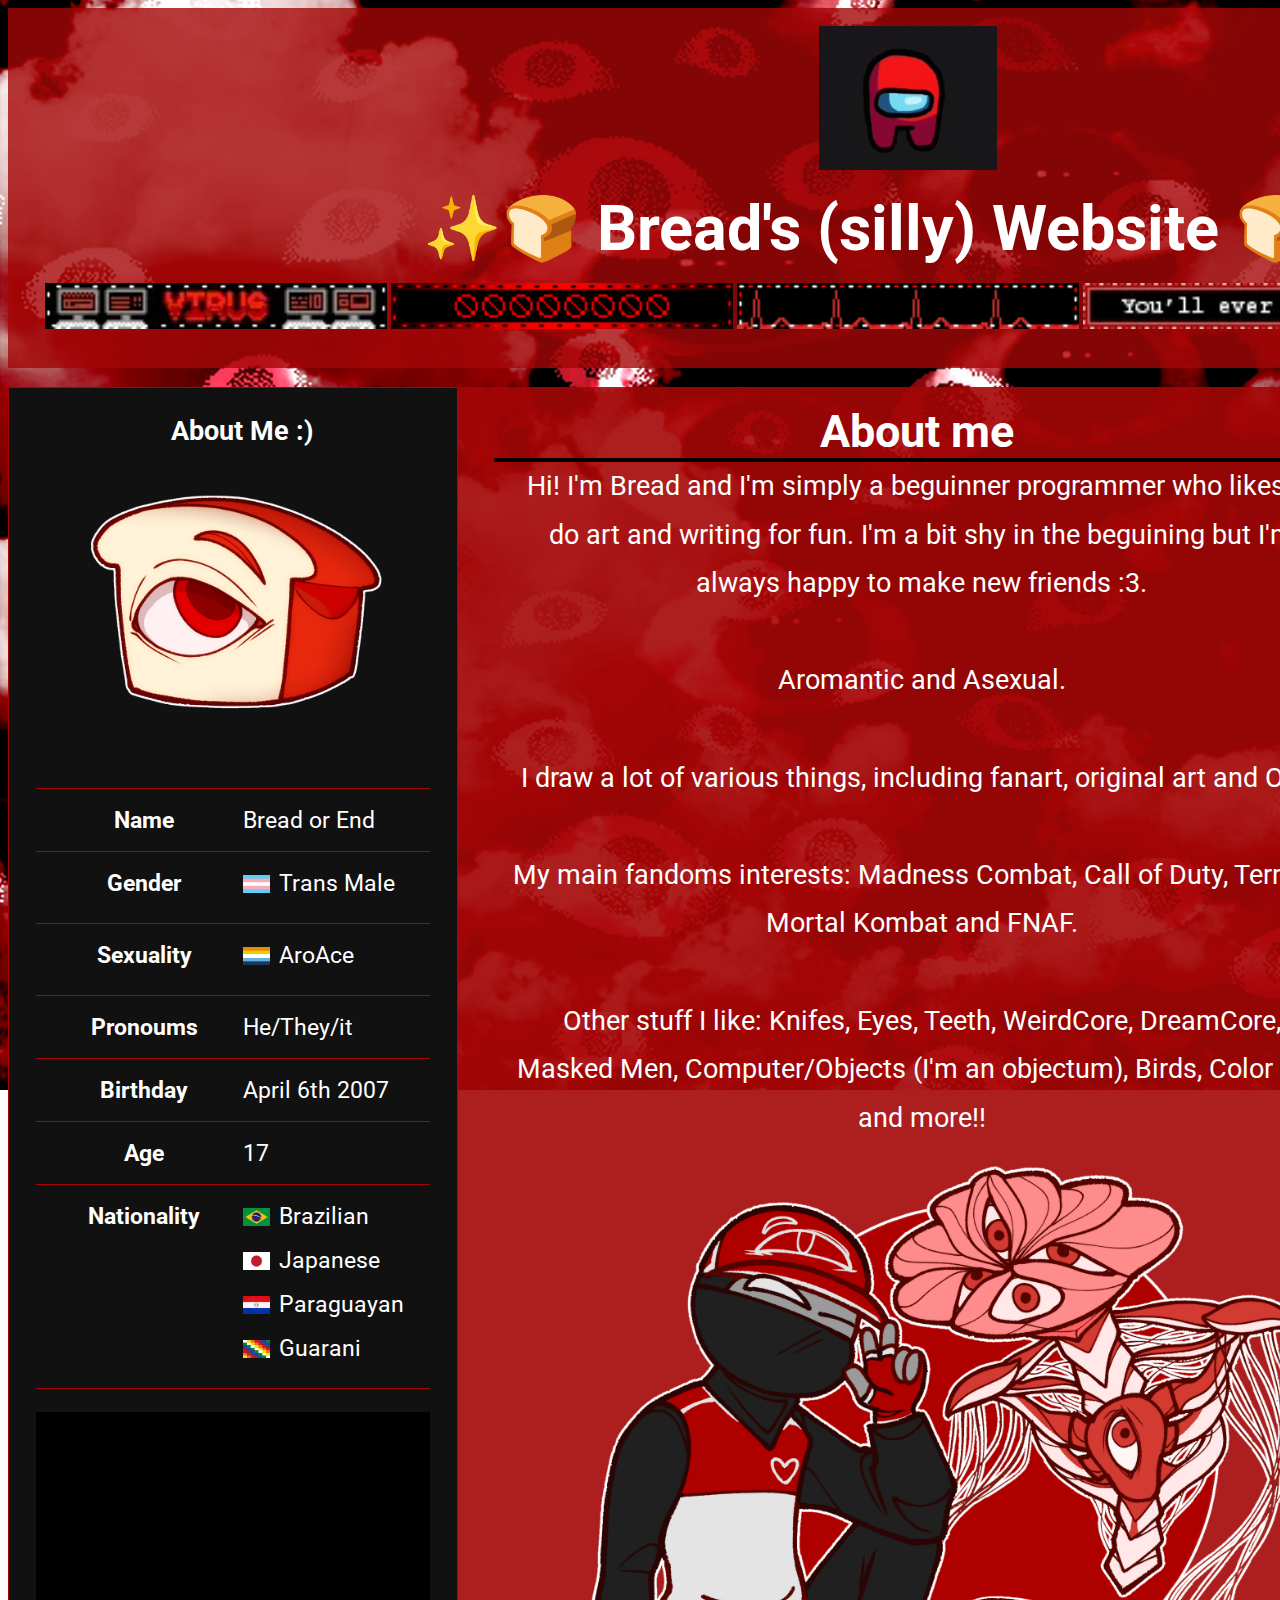
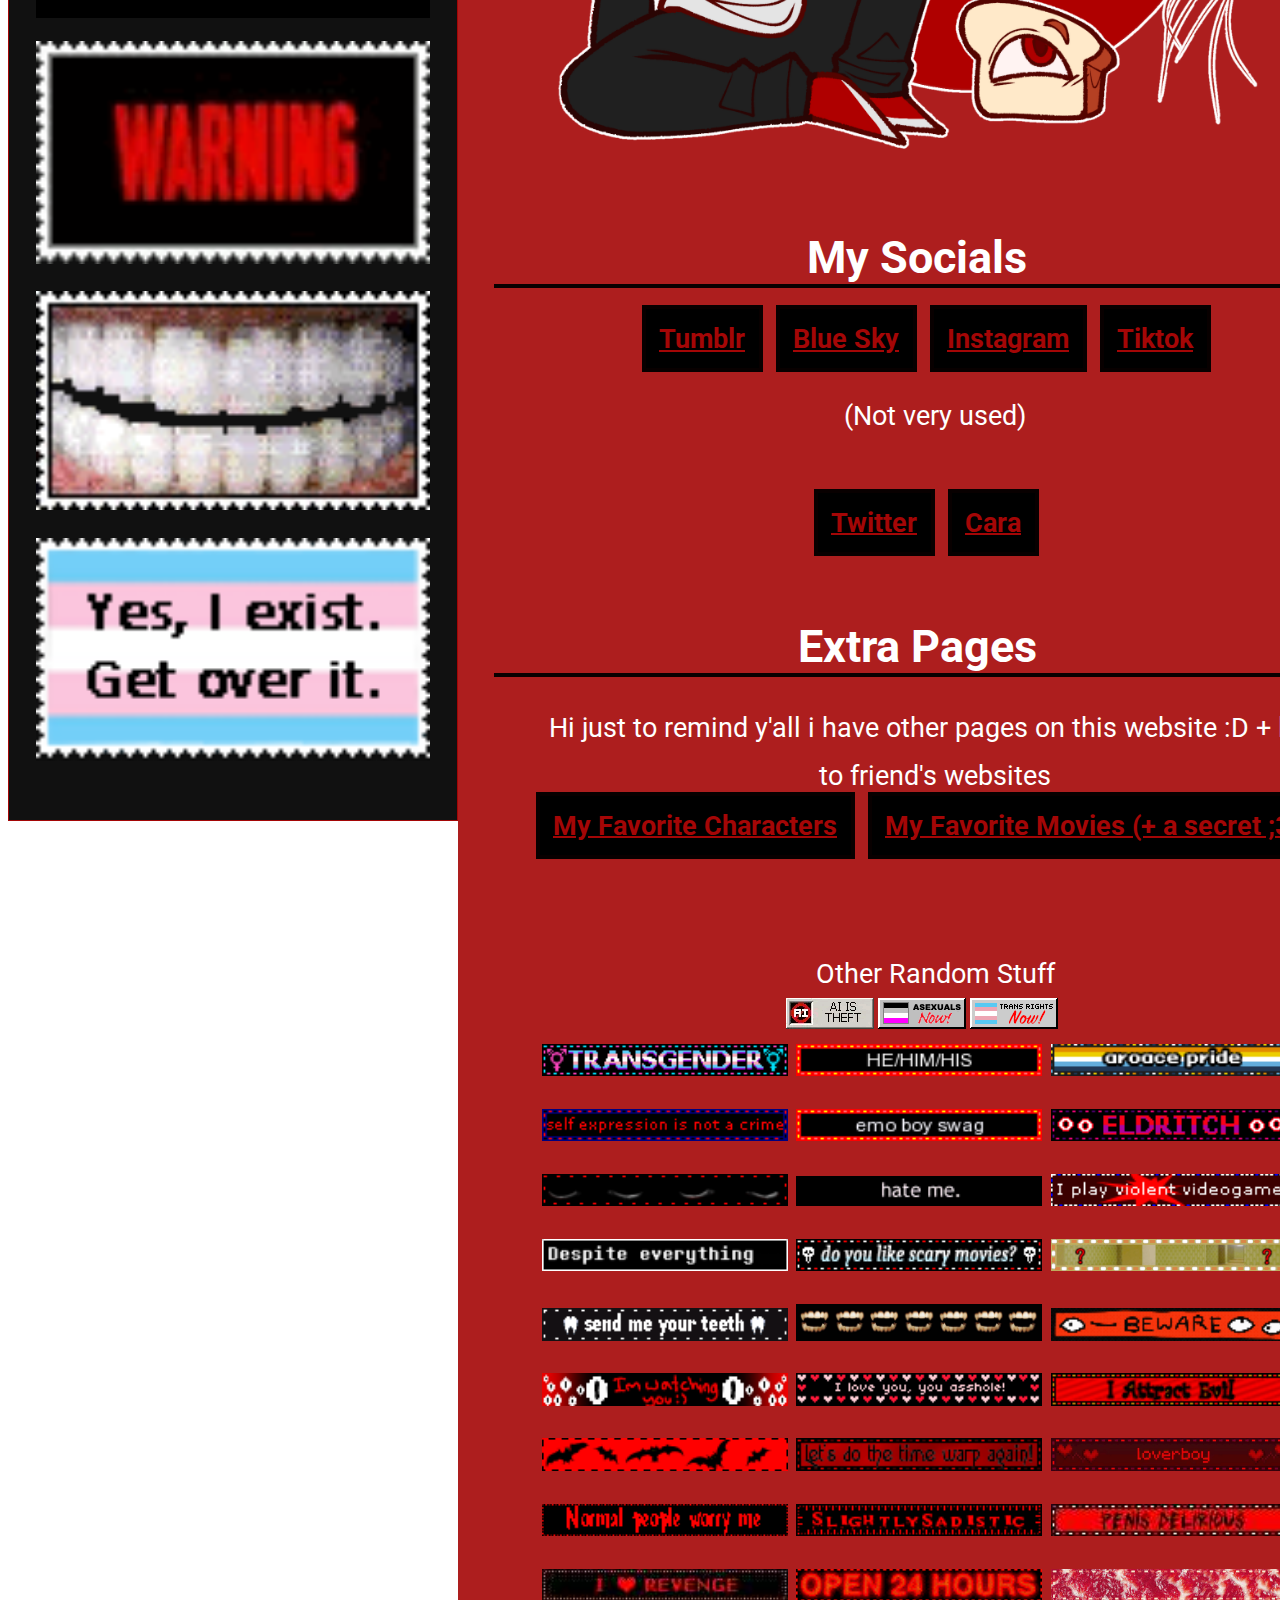
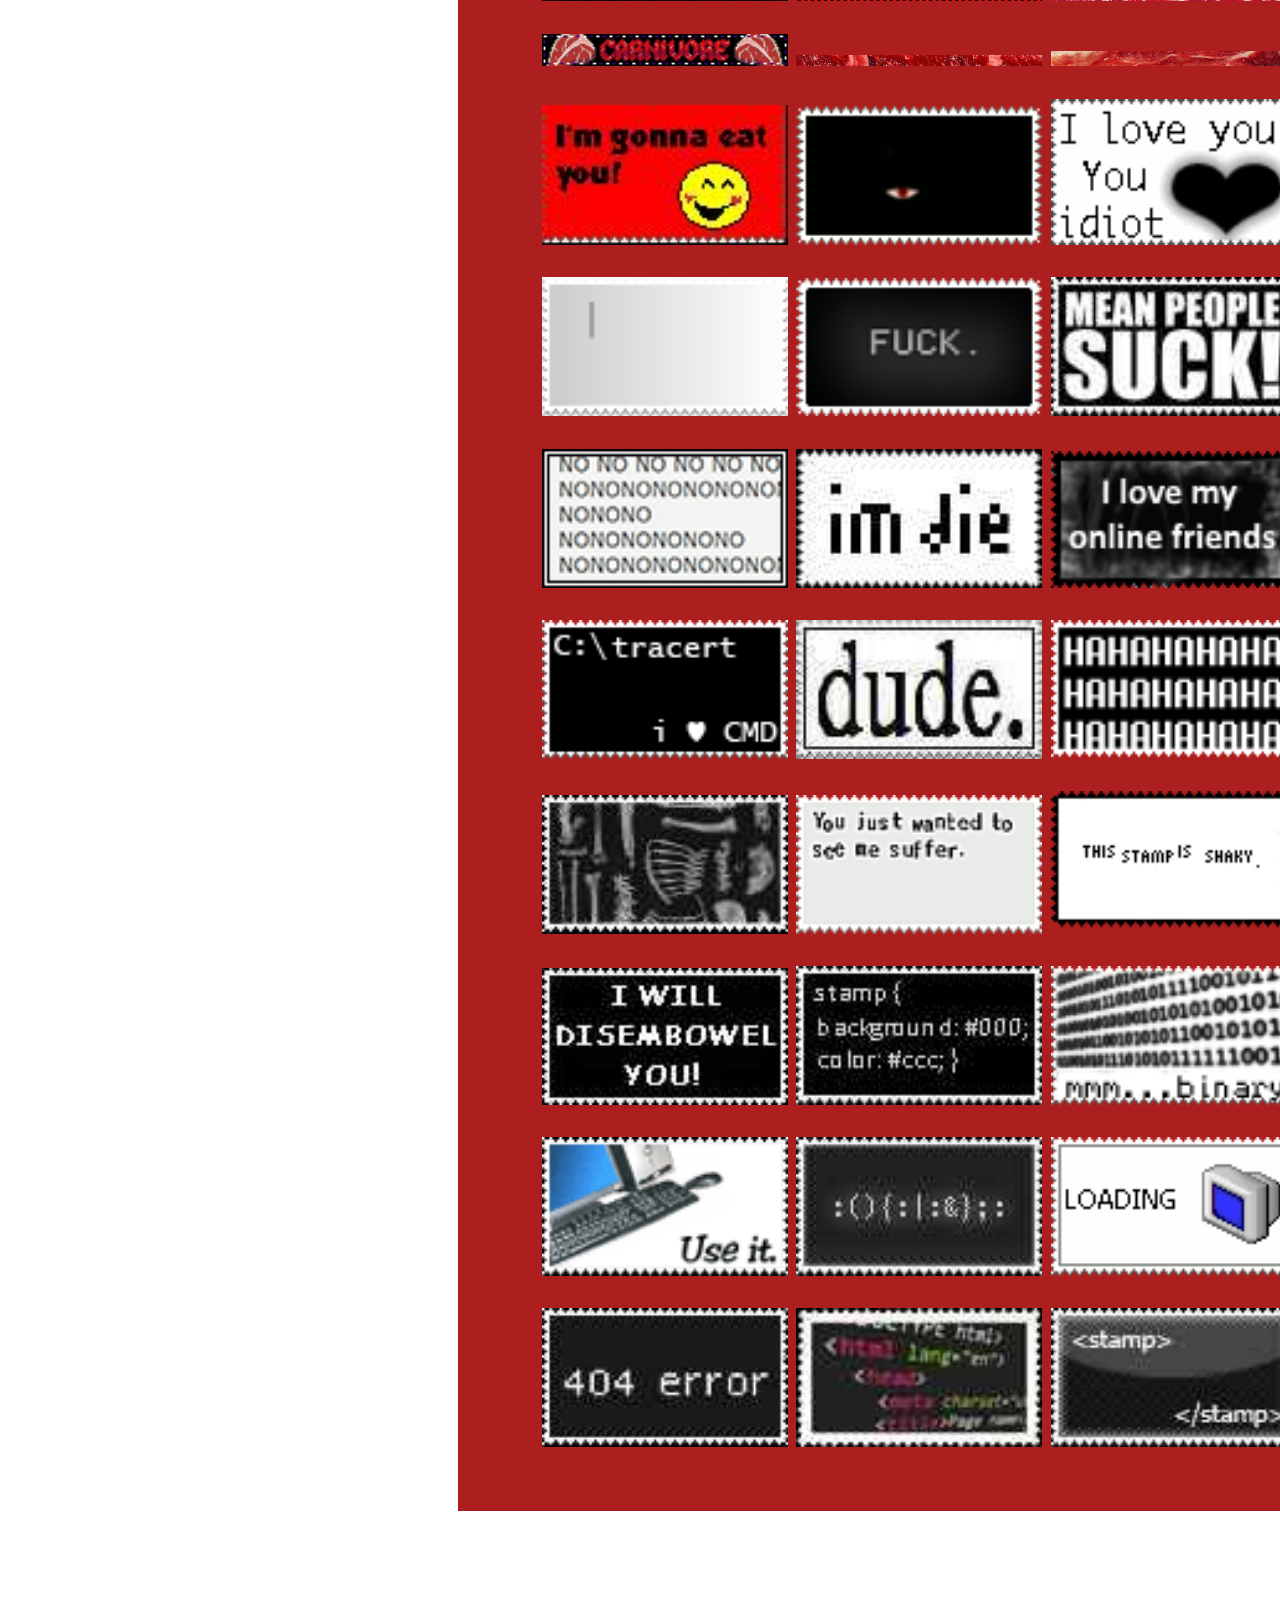
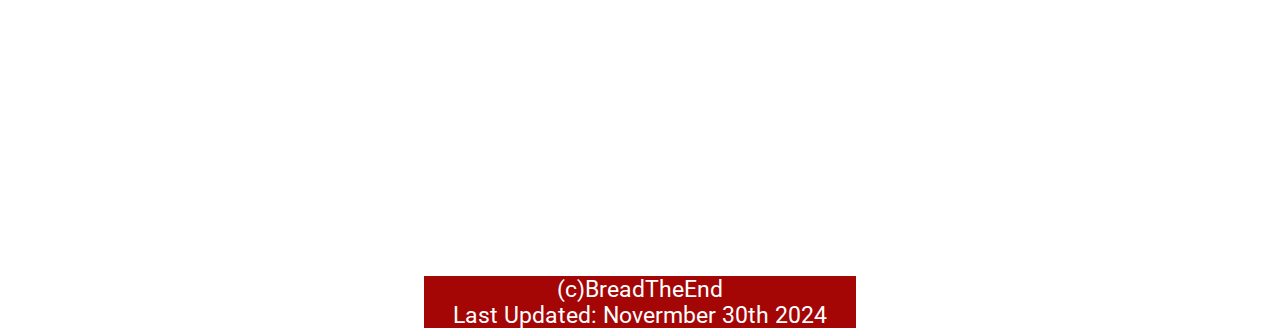
<file: index.html>
<!DOCTYPE html>
<html lang="en">
<head>
    <meta charset="UTF-8">
    <meta name="viewport" content="width=device-width, initial-scale=1.0">
    <title>Bread's Super Awesome Website</title>
    <link rel="icon" type="image/x-icon" href="imgs/index/me.png">
    <link rel="stylesheet" href="css/index.css">

    <link rel="preconnect" href="https://fonts.googleapis.com">
    <link rel="preconnect" href="https://fonts.gstatic.com" crossorigin>
    <link href="https://fonts.googleapis.com/css2?family=Roboto:ital,wght@0,100;0,300;0,400;0,500;0,700;0,900;1,100;1,300;1,400;1,500;1,700;1,900&display=swap" rel="stylesheet">
    
</head>
<body background="imgs/index/eyesback.png" >

    <div id="wrapper">
        <div id ="header">
            <img class="header_img" src="imgs/index/placeholder.gif">
            <div id="header_title1"><p>✨🍞 Bread's (silly) Website 🍞✨ </p></div>
            <img class="dividers" src="blinkies/virus.gif">
            <img class="dividers" src="blinkies/unobloqueio.gif">
            <img class="dividers" src="blinkies/heartbeat.gif">
            <img class="dividers" src="blinkies/tobeloved.gif">
            <img class="dividers" src="blinkies/ibite.gif">

        </div>
        
        <br>

        <div id="left">

            <div class="section_info_right">    
                <h2 class="title_aside">About Me :)</h2>
                <img class="img_aside" src="imgs/index/me.png">
                <div class="divider_aside" >
                    <div class="divider_sub_title">Name</div>
                    <div class="divider_text">
                        <p class="divider_inside_text">Bread or End</p>
                    </div>
                </div>
                <div class="divider_aside">
                    <div class="divider_sub_title">Gender</div>
                    <div class="divider_text">
                        
                        <div class="divider_img_text">
                            <img class="flag_divider" src="imgs/index/trans_flag.png">
                            <p class="divider_inside_text">Trans Male</p>
                        </div>
                    </div>
                </div>
                <div class="divider_aside">
                    <div class="divider_sub_title">Sexuality</div>
                    <div class="divider_text">

                        <div class="divider_img_text">
                            <img class="flag_divider" src="imgs/index/aroace_flag.png">
                            <p class="divider_inside_text">AroAce</p>
                        </div>

                    </div>
                </div>
                <div class="divider_aside">
                    <div class="divider_sub_title">Pronoums</div>
                    <div class="divider_text">
                        <p class="divider_inside_text"><a>He/They/it</a></p>
                    </div>
                </div>
                <div class="divider_aside">
                    <div class="divider_sub_title">Birthday</div>
                    <div class="divider_text">
                        <p class="divider_inside_text"><a>April 6th 2007</a></p>
                    </div>
                </div>
                <div class="divider_aside">
                    <div class="divider_sub_title">Age</div>
                    <div class="divider_text">
                        <p class="divider_inside_text"><a>17</a></p>
                    </div>
                </div>
                <div class="divider_aside">
                    <div class="divider_sub_title">Nationality</div>
                    <div class="divider_text">
                        <div class="divider_img_text">
                            <img class="flag_divider" src="imgs/index/brazil_flag.png">
                            <p class="divider_inside_text">Brazilian</p>
                        </div>
                        <div class="divider_img_text">
                            <img class="flag_divider" src="imgs/index/japan_flag.png">
                            <p class="divider_inside_text">Japanese</p>
                        </div>
                        <div class="divider_img_text">
                            <img class="flag_divider" src="imgs/index/py_flag.png">
                            <p class="divider_inside_text">Paraguayan</p>
                        </div>
                        <div class="divider_img_text">
                            <img class="flag_divider" src="imgs/index/gua_flag.png">
                            <p class="divider_inside_text">Guarani</p>
                        </div>
                    </div>
                </div>
                   <div class="divider_aside">
                    <img class="img_aside" src="stamps/eyesopening.gif">
                </div>
                <div class="divider_aside_blinkies">
                    <img class="img_aside" src="stamps/warning.gif">
                    <img class="img_aside" src="stamps/tetthopeningandclosing.gif">
                    <img class="img_aside" src="stamps/yesiexisttrans.png">
                </div>
                

            </div>
        </div>
        
        <div id="middle">
            <div class="section_info_middle">

                <h2 class="title_section_info">About me</h1>
                

                    <div class="text">
                        Hi! I'm Bread and I'm simply a beguinner programmer who likes to do art and writing for fun. I'm a bit shy in the beguining but I'm always happy to make new friends :3. 
                        <br>
                        <br>
                        Aromantic and Asexual.
                        <br>
                        <br>
                        I draw a lot of various things, including fanart, original art and OCs. 
                        <br>
                        <br>
                        My main fandoms interests: Madness Combat, Call of Duty, Terraria, Mortal Kombat and FNAF.
                        <br>
                        <br>
                        Other stuff I like: Knifes, Eyes, Teeth, WeirdCore, DreamCore, Masked Men, Computer/Objects (I'm an objectum), Birds, Color Red and more!!
                        <br>
                        <img class="img_middle" src="imgs/index/mysonas.png">
                    </div>
                    
                
                
            </div>
       

            <div class="section_info_middle">
                
                <h2 class="title_section_info">My Socials</h2>

                <div class="text_2">
                    <a class="socials" href="https://www.tumblr.com/blog/breadtheend">Tumblr</a>
                    <a class="socials" href="https://bsky.app/profile/breadtheend.bsky.social">Blue Sky</a>
                    <a class="socials" href="https://www.instagram.com/breadtheend2/profilecard/?igsh=M3hoZTgxc2Z0aWF3">Instagram</a>                
                    <a class="socials" href="https://www.tiktok.com/@breadthe2">Tiktok</a>
                    <br>
                    <br>
                    
                    <div class="text"> (Not very used) </div>
                    <br>
                    <br>
                    <a class="socials" href="https://x.com/BreadTheEnd">Twitter</a> 
                    <a class="socials" href="https://cara.app/breadtheend">Cara</a>
                </div>
                <br>
            </div> 

            <div class="section_info_middle">
                
                <h2 class="title_section_info">Extra Pages</h2>

                <div class="text_2">
                    <div class="text"> Hi just to remind y'all i have other pages on this website :D + link to friend's websites </div>
                    
                    <a class="socials" href="./otherPages/FavChars.html">My Favorite Characters</a>
                    <a class="socials" href="./otherPages/MyInterests.html">My Favorite Movies (+ a secret ;3)</a>

                </div>
                <br>
            </div> 

            <div class="section_info_middle">
                <div class="text_2">
                    <div class="text">Other Random Stuff</div>
                    <img class="blinkies" src="blinkies/aiistheft.gif">
                    <img class="blinkies" src="blinkies/asexualsnow.gif">
                    <img class="blinkies" src="blinkies/transrightsnow.png">
                    
                <div class="divider_aside_blinkies">
                    <img class="blink_aside" src="blinkies/transgender.gif">
                    <img class="blink_aside" src="blinkies/hehim.gif">
                    <img class="blink_aside" src="blinkies/aroacepride.gif">
                    <img class="blink_aside" src="blinkies/selfexpression.gif">
                    <img class="blink_aside" src="blinkies/emoboy.gif">
                    <img class="blink_aside" src="blinkies/eld.gif">
                    <img class="blink_aside" src="blinkies/eyes.gif">
                    <img class="blink_aside" src="blinkies/loveme.gif">
                    <img class="blink_aside" src="blinkies/vc.gif">                    
                    <img class="blink_aside" src="blinkies/stillyou.gif">
                    <img class="blink_aside" src="blinkies/scream.gif">
                    <img class="blink_aside" src="blinkies/back.gif">
                    <img class="blink_aside" src="blinkies/gimmeteeth.gif">
                    <img class="blink_aside" src="blinkies/vampteeth.png">
                    <img class="blink_aside" src="blinkies/a7.gif">
                    <img class="blink_aside" src="blinkies/imwatching.gif">
                    <img class="blink_aside" src="blinkies/ily.gif">
                    <img class="blink_aside" src="blinkies/atractevil.gif">
                    <img class="blink_aside" src="blinkies/bats.gif">
                    <img class="blink_aside" src="blinkies/warp.gif">
                    <img class="blink_aside" src="blinkies/loverboy.gif">
                    <img class="blink_aside" src="blinkies/nomalscary.gif">
                    <img class="blink_aside" src="blinkies/yamacore.gif">
                    <img class="blink_aside" src="blinkies/PENIS.png">
                    <img class="blink_aside" src="blinkies/revenge.png">
                    <img class="blink_aside" src="blinkies/24.gif">
                    <img class="blink_aside" src="blinkies/flesh.gif">
                    <img class="blink_aside" src="blinkies/carnivore.gif">
                    <img class="blink_aside" src="blinkies/carne2.gif">
                    <img class="blink_aside" src="blinkies/carne.gif">

                </div>

                
                <div class="divider_aside_blinkies">
                    
                    <img class="img_aside_middle" src="stamps/imgonneatyou.jpg">
                    <img class="img_aside_middle" src="stamps/eyesopeningred.gif">
                    <img class="img_aside_middle" src="stamps/ilyidiot.gif">
                    <img class="img_aside_middle" src="stamps/typos.gif">
                    <img class="img_aside_middle" src="stamps/fuck.gif">
                    <img class="img_aside_middle" src="stamps/meanpeoplesuck.jpg">
                    <img class="img_aside_middle" src="stamps/NONONONONONO.gif">
                    <img class="img_aside_middle" src="stamps/imdie.jpg">
                    <img class="img_aside_middle" src="stamps/ilyfish.gif">
                    <img class="img_aside_middle" src="stamps/ilycmd.gif">
                    <img class="img_aside_middle" src="stamps/DUDE.jpg">
                    <img class="img_aside_middle" src="stamps/HAHAHAHHA.gif">
                    <img class="img_aside_middle" src="stamps/bones.jpg">
                    <img class="img_aside_middle" src="stamps/suffer.gif">
                    <img class="img_aside_middle" src="stamps/shaky.gif">
                    <img class="img_aside_middle" src="stamps/disembowel.jpg">
                    <img class="img_aside_middle" src="stamps/stampbackground.jpg">
                    <img class="img_aside_middle" src="stamps/mmmbinary.gif">
                    <img class="img_aside_middle" src="stamps/FUCKTHEPC.gif">
                    <img class="img_aside_middle" src="stamps/smile.jpg">
                    <img class="img_aside_middle" src="stamps/loadingpc.gif">
                    <img class="img_aside_middle" src="stamps/404.jpg">
                    <img class="img_aside_middle" src="stamps/htmlcode.jpg">
                    <img class="img_aside_middle" src="stamps/stamptag.jpg">
                </div>
                </div>
                
            </div>   
    
        </div>

        <div id="right">
            
            <div class="section_info_right">
                <h2 class="title_aside">My projects</h2>
                <img class="img_aside" src="imgs/index/me2.png">

                <div class="divider_aside_project">
                    <a href="https://breadtheend.github.io/Sucuris-Da-Queimada-Grande-WIKI/">
                        <div class="title_aside">S.Q.G</div>
                        <img class="img_aside" src="imgs/sqg.png">
                    </a>
                </div>

                <div class="divider_aside_project" >
                    <a href="./otherPages/UnrealReality.html">
                        <div class="title_aside">Unreal Reality</div>
                        <img class="img_aside" src="imgs/index/finley.gif">
                    </a>
                </div>
                
                <div class="divider_aside_project">
                    <a href="./otherPages/Misery.html">
                        <div class="title_aside">Misery</div>
                        <img class="img_aside" src="imgs/index/misery.gif">
                    </a>
                </div>
                
                <div class="divider_aside_project">
                    <a href="./otherPages/BloodLust.html">
                        <diV class="title_aside">BloodLust</diV>
                        <img class="img_aside" src="imgs/index/bloodlust.gif">
                    </a>
                </div>


                <div class="divider_aside_project">
                    <a href="./otherPages/CupidsCorner.html">
                        <div class="title_aside">Cupid's Corner</div>
                        <img class="img_aside" src="imgs/index/cc.gif">
                    </a>
                </div>

            </div>
        </div>
        
        
        
    </div>

    <div id="footer">
        <div id="footer_text">
            (c)BreadTheEnd
            <br>
            Last Updated: Novermber 30th 2024
        </div>
    </div>
</body>
</html>
</file>
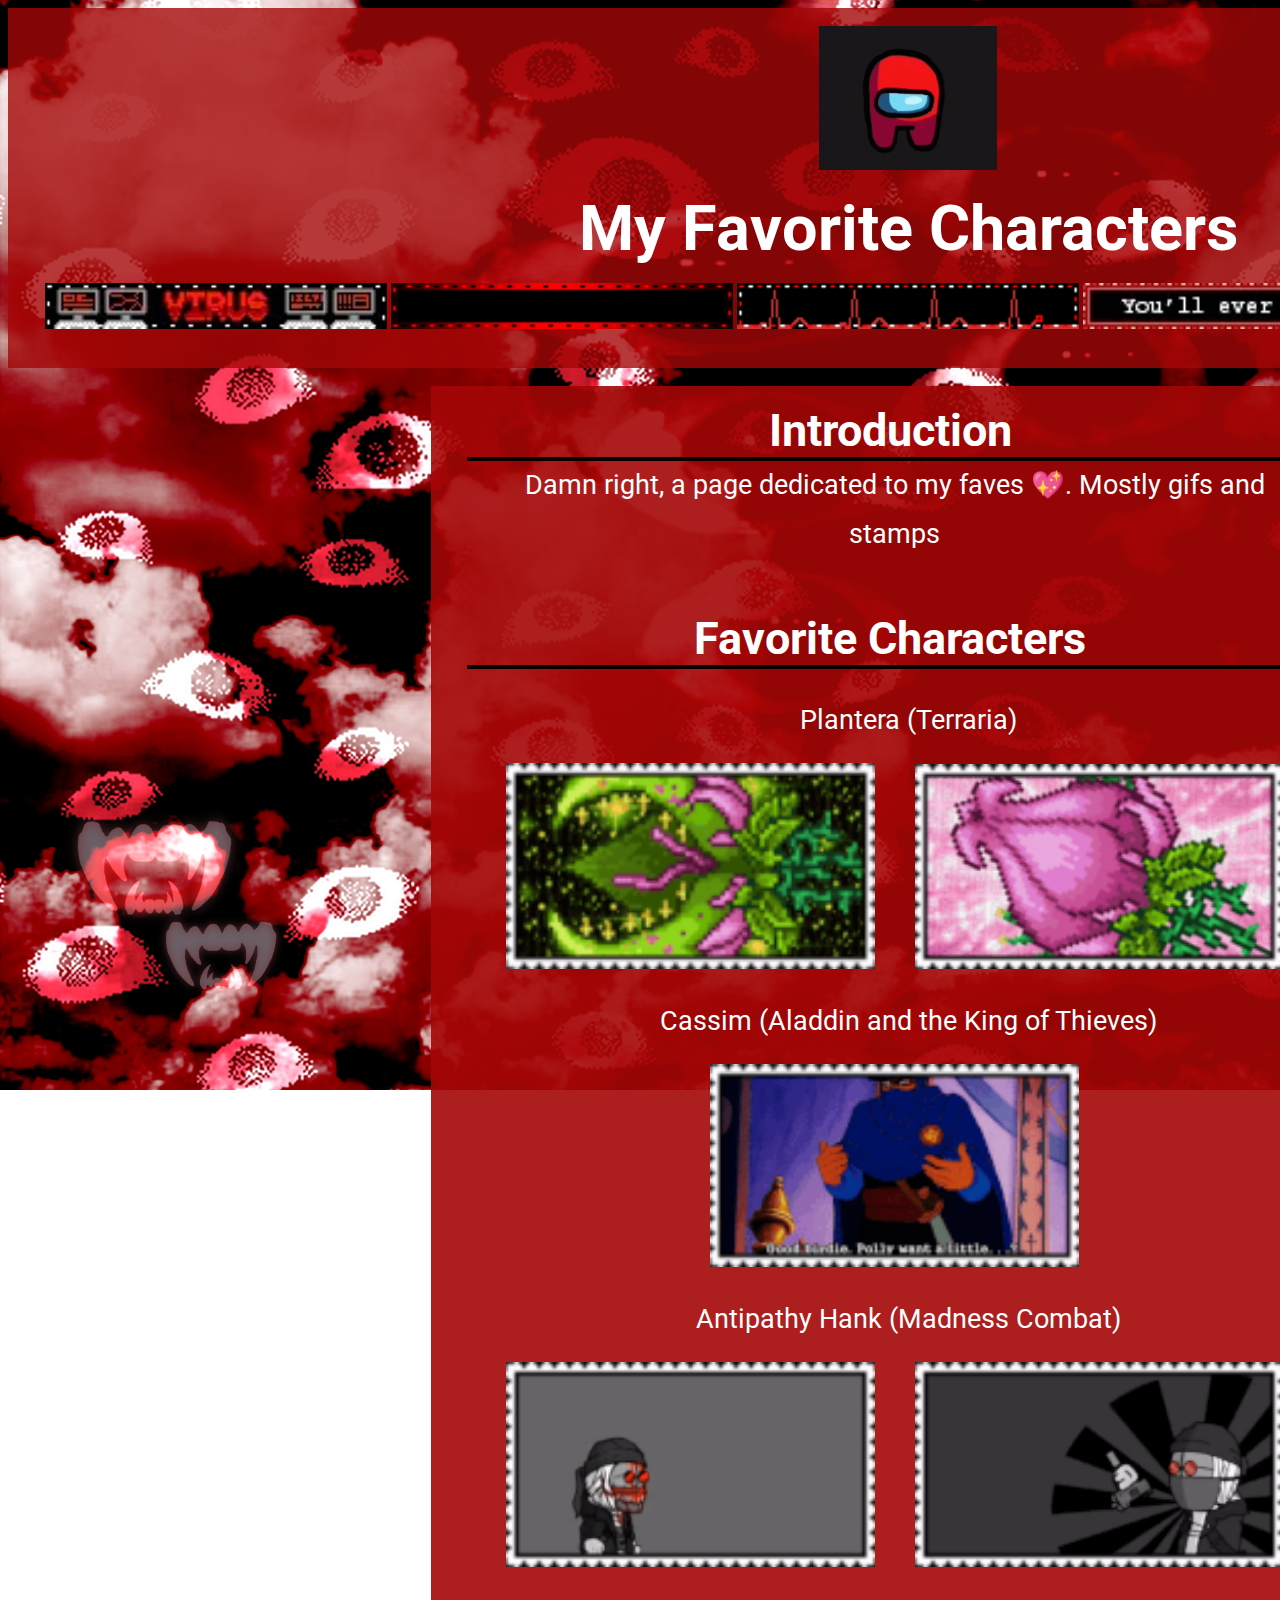
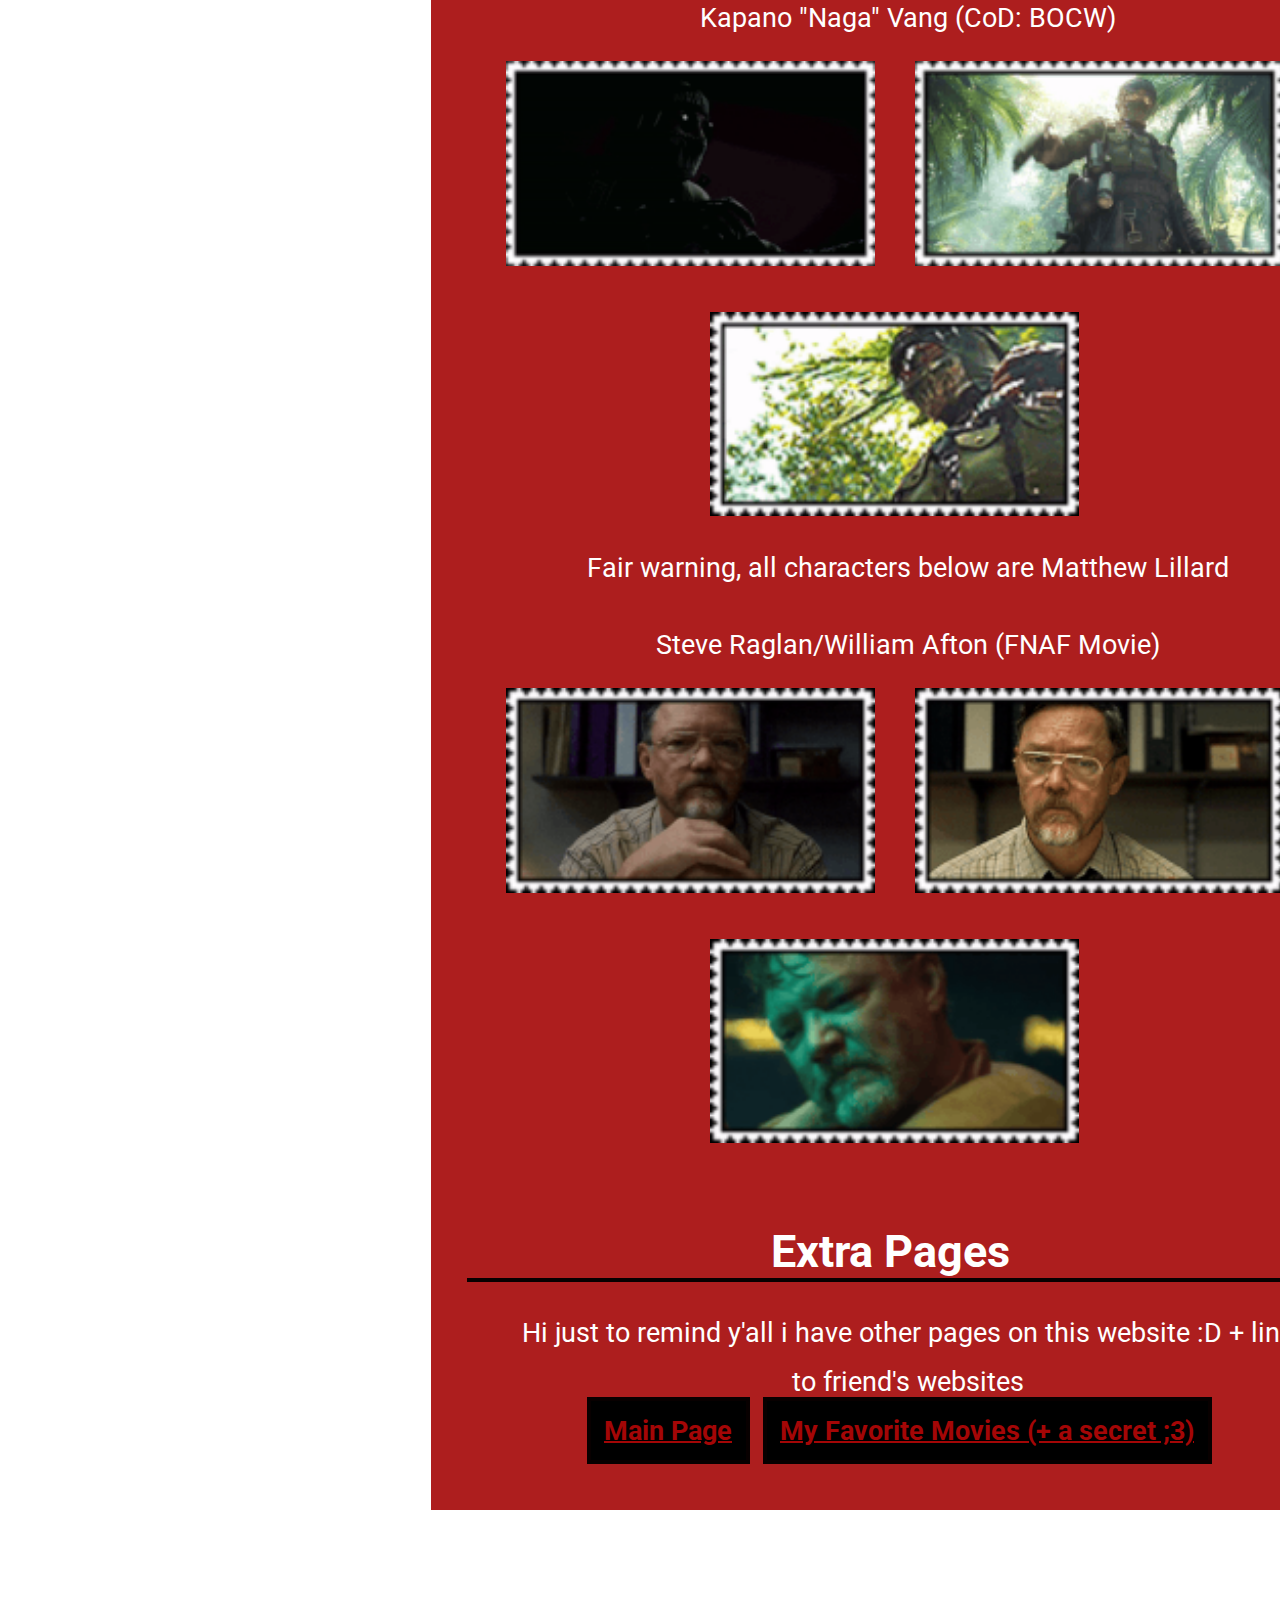
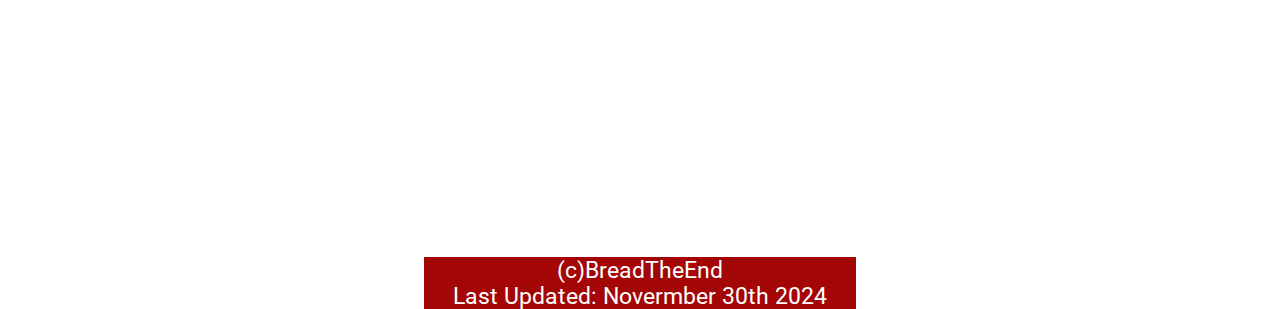
<file: otherPages/FavChars.html>
<!DOCTYPE html>
<html lang="en">
<head>
    <meta charset="UTF-8">
    <meta name="viewport" content="width=device-width, initial-scale=1.0">
    <title>Bread's Super Awesome Website</title>
    <link rel="icon" type="image/x-icon" href="../imgs/index/me.png">
    <link rel="stylesheet" href="../css/index.css">

    <link rel="preconnect" href="https://fonts.googleapis.com">
    <link rel="preconnect" href="https://fonts.gstatic.com" crossorigin>
    <link href="https://fonts.googleapis.com/css2?family=Roboto:ital,wght@0,100;0,300;0,400;0,500;0,700;0,900;1,100;1,300;1,400;1,500;1,700;1,900&display=swap" rel="stylesheet">
    
</head>
<body background="../imgs/index/eyesback.png" >

    <div id="wrapper">
        <div id ="header">
            <img class="header_img" src="../imgs/index/placeholder.gif">
            <div id="header_title1"><p>My Favorite Characters </p></div>
            <img class="dividers" src="../blinkies/virus.gif">
            <img class="dividers" src="../blinkies/unobloqueio.gif">
            <img class="dividers" src="../blinkies/heartbeat.gif">
            <img class="dividers" src="../blinkies/tobeloved.gif">
            <img class="dividers" src="../blinkies/ibite.gif">

        </div>
        
        
        <div id="middle_fav">
            <div class="section_info_middle">

                <h2 class="title_section_info">Introduction</h1>
                
                <div class="text">
                    Damn right, a page dedicated to my faves 💖. Mostly gifs and stamps
                        
                </div>
                    
                
                
            </div>
       


            <div class="section_info_middle">
                
                <h2 class="title_section_info">Favorite Characters</h2>
                
                <div class="text_2">
                    <div class="text">Plantera (Terraria)</div>
                    <img class="stamps" src="../stamps/PLANTERRAAAA.gif">
                    <img class="stamps" src="../stamps/plant2.gif">
                    <br>
                    <div class="text">Cassim (Aladdin and the King of Thieves)</div>
                    <img class="stamps" src="../stamps/cassim.gif">
                    <br>
                    <div class="text">Antipathy Hank (Madness Combat)</div>
                    <img class="stamps" src="../stamps/aHank1.gif">
                    <img class="stamps" src="../stamps/aHank2.gif">
                    <div class="text">Kapano "Naga" Vang (CoD: BOCW)</div>
                    <img class="stamps" src="../stamps/naga1.gif">
                    <img class="stamps" src="../stamps/naga2.gif">
                    <img class="stamps" src="../stamps/naga3.gif">

                    <div class="text">Fair warning, all characters below are Matthew Lillard</div>
                    <br>    
                    <div class="text">Steve Raglan/William Afton (FNAF Movie)</div>
                    <img class="stamps" src="../stamps/peepaw3.gif">
                    <img class="stamps" src="../stamps/peepaw2.gif">
                    <img class="stamps" src="../stamps/peepaw1.gif">
                    
                </div>
                
            </div>   
            
            <div class="section_info_middle">
                
                <h2 class="title_section_info">Extra Pages</h2>

                <div class="text_2">
                    <div class="text"> Hi just to remind y'all i have other pages on this website :D + link to friend's websites </div>
                    
                    <a class="socials" href="../index.html">Main Page</a>
                    <a class="socials" href="./otherPages/MyInterests.html">My Favorite Movies (+ a secret ;3)</a>

                </div>
                <br>
            </div> 
   
    
        </div>

        
    </div>

    <div id="footer">
        <div id="footer_text">
            (c)BreadTheEnd
            <br>
            Last Updated: Novermber 30th 2024
        </div>
    </div>
</body>
</html>
</file>
<file: css/index.css>
*{
  color: #ffffff;
  font-family: "Roboto", sans-serif;
    
}
html { scroll-behavior: smooth;}
/* CIMA*/

body {
    background-repeat: no-repeat;
    background-attachment: fixed;
    background-size: cover;
    text-align: center;
    background-position: center; 
  }

#main_tittle{
      font-size: 7vh;
  }
#wrapper, #footer, #footer_fav{
  width:200vh;
  height:100%;
  margin: 0 auto;
}

#footer, #footer_fav{
  height: 5vh;
  width: 50vh;
  text-align: center;
  padding: 1vh;
  margin-top: 500vh;
}

#footer_text{
  font-size: 2.5vh;
  margin: 1vh;
  background-color: #A40606;
  margin-top: 20vh;

}
#footer_fav{
}
.header_img{
  height:16vh;
  margin-top: 2vh;
  margin-bottom: -2vh;
}
#header {
    background-color: rgb(164, 6, 6, 0.8);
    height:40vh;
    width:100%;
    text-align: center;
}
#header_title1{
  font-size: 7vh;
  color: #ffffff;
  font-weight: bolder;
  text-align: center;
  margin-top: -3vh;
  margin-bottom: -5vh;
}

/* ORGANIZAÇÃO*/
#middle, #right, #left, #middle_fav{
  width: 100vh;
  float: left;
}
#right, #left{
  max-width: 50vh;
}

/* bio principal*/
.section_info_middle, .section_info_right{
  background-color: rgb(164, 6, 6, 0.9);
  padding: 2vh 3vh 4vh 3vh;
  max-width: 100vh;
}
.section_info_right{
  max-width: 50vh;
  background-color: #111111;
  font-size: 2.5vh;
  border: 0.2vh solid #A40606;
}
h1{
  font-size: 5vh;
}
.section_info{
  font-size: 2.5vh; 
}
.mini_text1, .mini_text2, .text_2, .text, .text_2_socials{
  margin-left: 3vh;
  line-height: 1.8;
  text-align: center;
}
.text{
  font-size: 3vh;
}
.mini_text2{
  margin-top: -3vh;
  font-style: normal;
}

.text_2{
  font-style: normal;
  margin-top: 3vh;
}

/* MENU*/
h2{
  margin-top: -1vh;
  width:100%;
  margin: 2vh 0vh 1vh 1vh; 
  font-size: 5vh; 
  text-align: center;
}
/* ASIDE + IMAGES*/
.img_aside, .img_middle, .blink_aside, .img_aside_middle{
  width:100%;
  margin-top: 0.5vh;
  margin-bottom: 2vh;
 }
.blink_aside, .img_aside_middle{
  margin-right: 0.5vh;
  width: 30%;
}
.img_middle{
  margin-bottom: 0vh;
}

.stamps{
  width: 45%;
  margin: 2vh;
}

.title_aside{
  font-size: 3vh;
  text-align: center;
  margin-top: 1vh;
}
.divider_aside, .divider_aside_project, .divider_aside_img{
  border-top: 0.2vh solid #A40606;  
  margin-top: 1vh; 
  display:flex;
  padding-top: 2vh;
}
.divider_aside_project{
  display:block;
  align-items: center;
}
.divider_aside_img{
  display:block;
  border-top: 0px;
  margin-top: -2vh;
}
.divider_sub_title{
  float:left;
  margin-left: 1vh;
  width: 22vh;
  font-weight: bold;
}

.divider_inside_text, .divider_img_text {
  margin:0vh 0vh 1vh 0vh;
  max-width: 40vh;
}

/* IMGS ASIDE*/
.flag_divider{
  height: 2vh;
  width: 3vh;
  margin: 0.5vh 1vh 0vh 0vh;
}
.logo_divider{
  height: 3.2vh;
  width: 2.8vh;
  margin: 0vh 1vh 0vh 0vh;
}
.divider_img_text{
  display: flex;
  
}


/* SECTION INFO*/
.dividers{
  width: 19%;
}
.title_section_info{
  margin-top: 0vh;
  margin-bottom:0vh;
  border-bottom: solid 0.5vh #080000 ;
}

.text_2_sub{
  font-weight: bold;
  margin: 2vh 0vh 2vh 0vh;
  font-size: 4vh;
}

/*LINKS*/
.socials{
  font-weight: bolder;
  font-size: 3vh;
  border: solid 0.5vh #080000;
  padding: 1.5vh;
  margin-left: 1vh;
  color: #A40606;
  background-image: url('../stamps/eyesopening.gif');
}
/*OTHER PAGERS */
#middle_fav{
  margin: 2vh 0vh 0vh 47vh;
}

@media screen and (max-width: 700px) {
  #middle, #right, #left, #middle_fav{
    float: left;
  }
  #wrapper, #footer{
    max-width:100%;
    height:100%;
    margin: 0 auto;
  }
  #footer_text{
    margin: 1000vh 2vh 5vh 0vh;
    font-size: 1vh;
  }
  .socials{
    max-width: 20%;
    font-size: 1vh;
  }
  .section_info_middle{
    padding: 2vh 2vh 4vh 0vh;
  }
  #middle_fav{
    margin: 0vh 0vh 0vh 0vh;
    max-width: 100%;
  }
}
</file>
